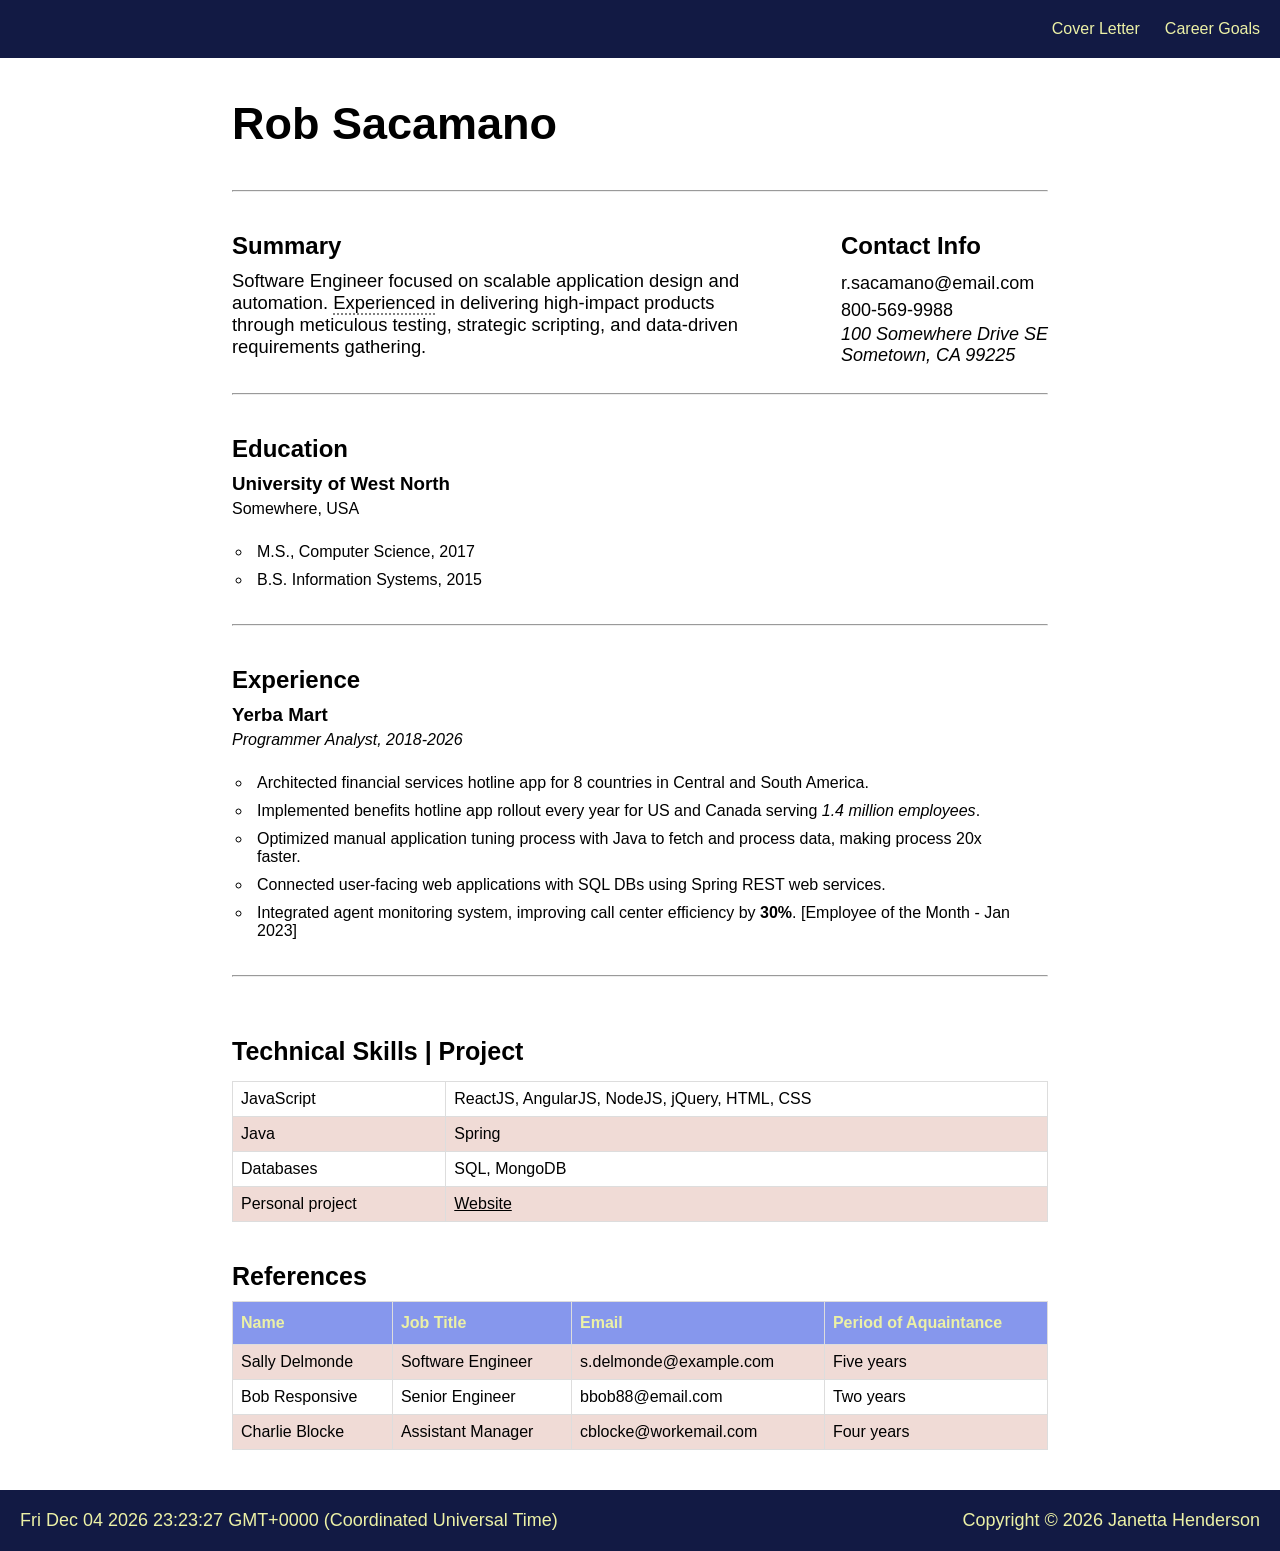
<file: index.html>
<!DOCTYPE html>
<html lang="en">
    <head>
        <meta charset="UTF-8">
        <meta name="viewport" content="width=device-width, initial-scale=1.0">
        <title>Resume</title>
        <link rel="stylesheet" href="styles.css">
    </head>
        <body>
            <header>
                 <nav>
                    <ul>
                         <li><a href="cover-letter.html">Cover Letter</a></li>
                        <li><a href="goals.html">Career Goals</a></li>
                    </ul>
                 </nav>
                </header>
        
            <main>
                <h1>Rob Sacamano</h1>
                <hr>
                <div class="summary-container">
                    <article class="summary-left">
                        <h2>Summary</h2>
                        <p>Software Engineer focused on scalable application design and automation. <span>Experienced</span> in delivering high-impact products through meticulous testing, strategic scripting, and data-driven requirements gathering.</p>
                    </article> 
                    <section class="contact-right">
                        <h2>Contact Info</h2>
                            <p>r.sacamano@email.com</p>
                            <p>800-569-9988</p>
                            <address>100 Somewhere Drive SE<br> Sometown, CA 99225</address>
                    </section>
                </div>              
                <hr>
                <section class="education">
                    <h2>Education </h2>
                    <h3>University of West North</h3>
                    <h4>Somewhere, USA</h4>
                    <ul>
                        <li>M.S., Computer Science, 2017</li>
                        <li>B.S. Information Systems, 2015</li>
                    </ul>
                </section>
                <hr>
                <section class="experience">
                    <h2>Experience</h2>
                    <h3>Yerba Mart</h3>
                    <h4>Programmer Analyst, 2018-2026</h4>
                    <ul>
                        <li>Architected financial services hotline app for 8 countries in Central and South America.</li>
                        <li> Implemented benefits hotline app rollout every year for US and Canada serving <em>1.4 million employees</em>.</li> 
                        <li>Optimized manual application tuning process with Java to fetch and process data, making process 20x faster.</li>
                        <li>Connected user-facing web applications with SQL DBs using Spring REST web services.</li>
                        <li>Integrated agent monitoring system, improving call center efficiency by <strong>30%</strong>. [Employee of the Month - Jan 2023]</li>
                    </ul>
                    <hr>
                </section>

                <section class="skills">
                    <h2>Technical Skills | Project</h2>
                    <table>
                        <tr>
                            <td>JavaScript</td>
                            <td>ReactJS, AngularJS, NodeJS, jQuery, HTML, CSS</td>
                        </tr>
                        <tr>
                            <td>Java</td>
                            <td>Spring</td>
                        </tr>
                        <tr>
                            <td>Databases</td>
                            <td>SQL, MongoDB</td>
                        </tr>
                        <tr>
                            <td>Personal project</td>
                            <td><a href="https://www.wikipedia.com" target="_blank">Website</a></td>
                        </tr>
                    </table>
                </section>
                    <table>
                        <caption>References</caption>
                        <tr>
                            <th>Name</th>
                            <th>Job Title</th>
                            <th>Email</th>
                            <th>Period of Aquaintance</th>
                        </tr>
                        <tr>
                            <td>Sally Delmonde</td>
                            <td>Software Engineer</td>
                            <td>s.delmonde@example.com</td>
                            <td>Five years</td>
                        </tr>
                        <tr>
                            <td>Bob Responsive</td>
                            <td>Senior Engineer</td>
                            <td>bbob88@email.com</td>
                            <td>Two years</td>
                        </tr>
                        <tr>
                            <td>Charlie Blocke</td>
                            <td>Assistant Manager</td>
                            <td>cblocke@workemail.com</td>
                            <td>Four  years</td>
                        </tr>
                    </table>
            </main>
            <footer id="footer-resume">
                <div>
                    <p id="date"></p>
                     <script>
                        const d = new Date();
                        document.getElementById("date").innerHTML = d;
                        console.log("This is my message to the console.");
                    </script>
                </div>
                <p>Copyright &copy; 2026 Janetta Henderson</p>
            </footer>
        </body>
</html>
</file>
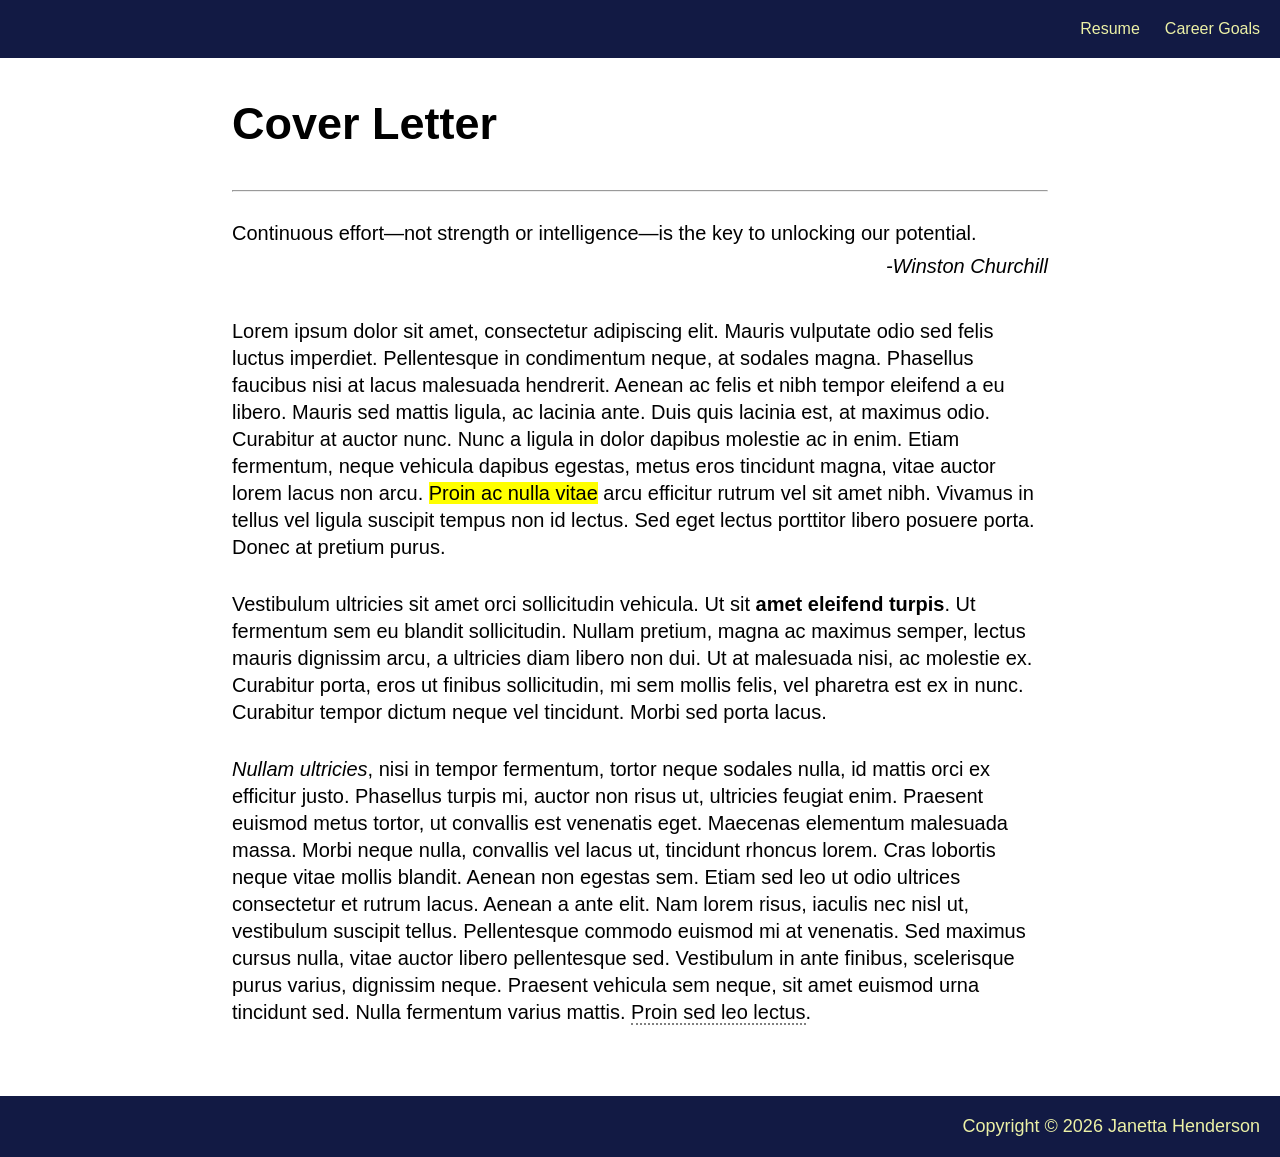
<file: cover-letter.html>
<!DOCTYPE html>
<html lang="en">
<head>
    <meta charset="UTF-8">
    <meta name="viewport" content="width=device-width, initial-scale=1.0">
    <title>Cover Letter</title>
    <link rel="stylesheet" href="styles.css">
</head>
<body>
    <header>
        <nav>
            <ul>
                <li><a href="index.html">Resume</a></li>
                <li><a href="goals.html">Career Goals</a></li>
            </ul>
        </nav>
    </header>
    <main class="cover-letter-main">
        <h1>Cover Letter</h1>
        <hr>
        <article>
            <blockquote>Continuous effort—not strength or intelligence—is the key to unlocking our potential.<p class="blockquote-cite">-Winston Churchill</p>
            </blockquote>
        </article>
        <section>
                <p> Lorem ipsum dolor sit amet, consectetur adipiscing elit. Mauris vulputate odio sed felis luctus imperdiet. Pellentesque in condimentum neque, at sodales magna. Phasellus faucibus nisi at lacus malesuada hendrerit. Aenean ac felis et nibh tempor eleifend a eu libero. Mauris sed mattis ligula, ac lacinia ante. Duis quis lacinia est, at maximus odio. Curabitur at auctor nunc. Nunc a ligula in dolor dapibus molestie ac in enim. Etiam fermentum, neque vehicula dapibus egestas, metus eros tincidunt magna, vitae auctor lorem lacus non arcu. <mark>Proin ac nulla vitae</mark> arcu efficitur rutrum vel sit amet nibh. Vivamus in tellus vel ligula suscipit tempus non id lectus. Sed eget lectus porttitor libero posuere porta. Donec at pretium purus.</p>
        </section>
        <section>
                <p>Vestibulum ultricies sit amet orci sollicitudin vehicula. Ut sit <strong>amet eleifend turpis</strong>. Ut fermentum sem eu blandit sollicitudin. Nullam pretium, magna ac maximus semper, lectus mauris dignissim arcu, a ultricies diam libero non dui. Ut at malesuada nisi, ac molestie ex. Curabitur porta, eros ut finibus sollicitudin, mi sem mollis felis, vel pharetra est ex in nunc. Curabitur tempor dictum neque vel tincidunt. Morbi sed porta lacus.</p>
        </section>
        <section>
            <p><em>Nullam ultricies</em>, nisi in tempor fermentum, tortor neque sodales nulla, id mattis orci ex efficitur justo. Phasellus turpis mi, auctor non risus ut, ultricies feugiat enim. Praesent euismod metus tortor, ut convallis est venenatis eget. Maecenas elementum malesuada massa. Morbi neque nulla, convallis vel lacus ut, tincidunt rhoncus lorem. Cras lobortis neque vitae mollis blandit. Aenean non egestas sem. Etiam sed leo ut odio ultrices consectetur et rutrum lacus. Aenean a ante elit. Nam lorem risus, iaculis nec nisl ut, vestibulum suscipit tellus. Pellentesque commodo euismod mi at venenatis. Sed maximus cursus nulla, vitae auctor libero pellentesque sed. Vestibulum in ante finibus, scelerisque purus varius, dignissim neque. Praesent vehicula sem neque, sit amet euismod urna tincidunt sed. Nulla fermentum varius mattis. <span>Proin sed leo lectus</span>. </p>
        </section>
        </main>
            <footer>
                <p>Copyright &copy; 2026 Janetta Henderson</p>
            </footer>
    </body>
</html>
</file>
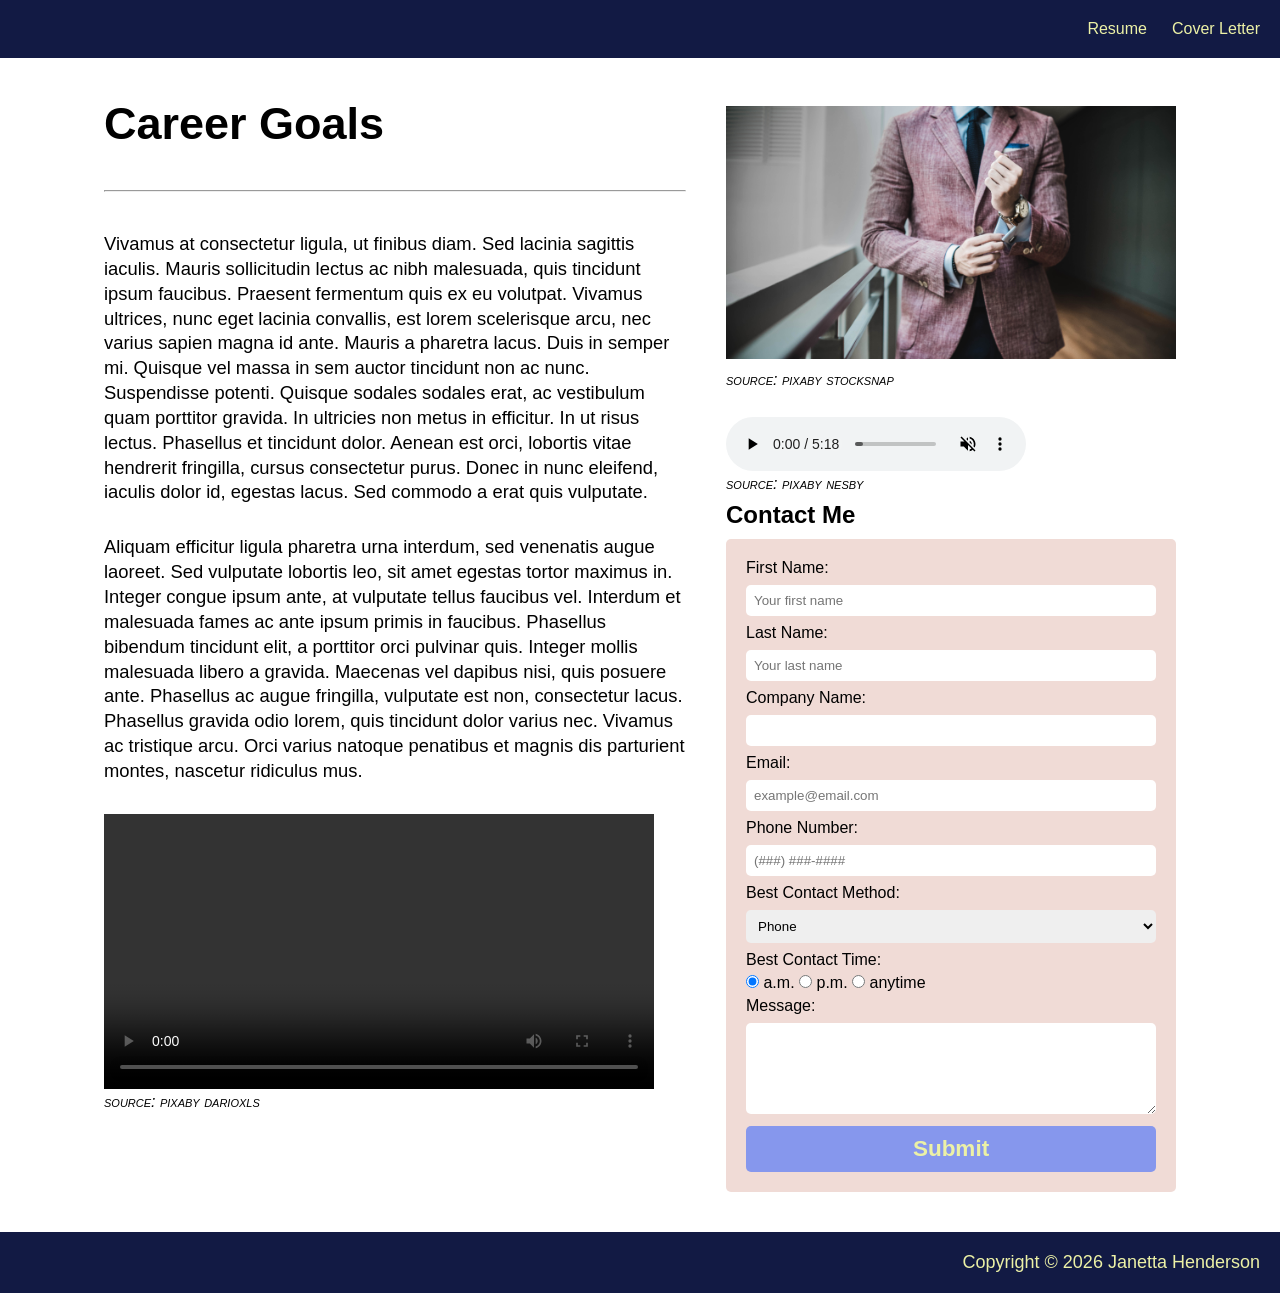
<file: goals.html>
<!DOCTYPE html>
<html lang="en">
<head>
    <meta charset="UTF-8">
    <meta name="viewport" content="width=device-width, initial-scale=1.0">
    <title>Career Goals</title>
    <link rel="stylesheet" href="styles.css">
</head>
<body id="career-goals">
    <header>
        <nav>
            <ul>
                <li><a href="index.html">Resume</a></li>
                <li><a href="cover-letter.html">Cover Letter</a></li>
            </ul>
        </nav>
    </header>
    <main class="main-career-goals"> 
        <div class="left-side">
            <h1>Career Goals</h1>
            <hr>
            <section class="goals">
                <p> Vivamus at consectetur ligula, ut finibus diam. Sed lacinia sagittis iaculis. Mauris sollicitudin lectus ac nibh malesuada, quis tincidunt ipsum faucibus. Praesent fermentum quis ex eu volutpat. Vivamus ultrices, nunc eget lacinia convallis, est lorem scelerisque arcu, nec varius sapien magna id ante. Mauris a pharetra lacus. Duis in semper mi. Quisque vel massa in sem auctor tincidunt non ac nunc. Suspendisse potenti. Quisque sodales sodales erat, ac vestibulum quam porttitor gravida. In ultricies non metus in efficitur. In ut risus lectus. Phasellus et tincidunt dolor. Aenean est orci, lobortis vitae hendrerit fringilla, cursus consectetur purus. Donec in nunc eleifend, iaculis dolor id, egestas lacus. Sed commodo a erat quis vulputate.</p>

                 <p>Aliquam efficitur ligula pharetra urna interdum, sed venenatis augue laoreet. Sed vulputate lobortis leo, sit amet egestas tortor maximus in. Integer congue ipsum ante, at vulputate tellus faucibus vel. Interdum et malesuada fames ac ante ipsum primis in faucibus. Phasellus bibendum tincidunt elit, a porttitor orci pulvinar quis. Integer mollis malesuada libero a gravida. Maecenas vel dapibus nisi, quis posuere ante. Phasellus ac augue fringilla, vulputate est non, consectetur lacus. Phasellus gravida odio lorem, quis tincidunt dolor varius nec. Vivamus ac tristique arcu. Orci varius natoque penatibus et magnis dis parturient montes, nascetur ridiculus mus. </p>
                <figure>
                    <video width="550" controls>
                        <source src="./media/232538_medium.mp4" type="video/mp4">
                    </video>
                    <figcaption><cite>source: pixaby darioxls</cite></figcaption>
                </figure>
            </section>
        </div>

        <div class="right-side">
            <section>    
                <figure>
                    <img src="./images/stocksnap-people-2570596.jpg" alt="black and white cat" width="450">
                     <figcaption><cite>source: pixaby stocksnap</cite></figcaption>
                </figure>
                <figure>
                    <audio controls muted>
                         <source src="./media/nesrality-ludwig-van-beethoven-moonlight-sonata-classical-remix-8097.mp3" type="audio/mp3">
                    </audio>
                    <figcaption><cite>source: pixaby nesby</cite></figcaption> 
                </figure>
                <h2>Contact Me</h2>
                <form action="https://wp.zybooks.com/form-viewer.php" method="POST">
                
                        <label for="first">First Name:</label>
                        <input type="text" id="first" name="First Name" placeholder="Your first name" required>
                 
                        <label for="last">Last Name:</label>
                        <input type="text" id="last" name="Last Name" placeholder="Your last name" required>
            
                        <label for="company">Company Name:</label>
                        <input type="text" id="company" name="Company Name" required>
                    
                        <label for="email">Email:</label>
                        <input type="email" id="email" name="Email" size="20" maxlength="30" placeholder="example@email.com" required>
                    
                        <label for="phone">Phone Number:</label>
                        <input type="tel" id="phone" name="Phone number" pattern="[0-9]{3}-[0-9]{3}-[0-9]{4}" placeholder="(###) ###-####" required>
            
                    <label for="contact-method">Best Contact Method:</label>
                        <select id="contact-method" name="method">
                            <option value="phone">Phone</option>
                            <option value="Email">Email</option>
                            <option value="Text">Text</option>
                        </select>
                    
                    <fieldset>
                        <legend>Best Contact Time:</legend>
                        <div class="radio">
                            <input type="radio" id="am" name="contact-time" value="a.m." checked>
                            <label for="am">a.m.</label>
                            <input type="radio" id="pm" name="contact-time" value="p.m.">
                            <label for="pm">p.m.</label>
                            <input type="radio" id="anytime" name="contact-time" value="anytime">
                            <label for="anytime">anytime</label>
                        </div>
                    </fieldset>
        
                     <label for="message">Message:</label>
                    <textarea id="message" cols="40" rows="5"></textarea>
                    
                    <p>
                        <button type="submit">Submit</button>
                    </p>
                </form>
            </section>      
        </div>
    </main>
    <footer>
        <p>Copyright &copy; 2026 Janetta Henderson</p>
    </footer>
</body>
</html>
</file>
<file: styles.css>
* {
    margin: 0px;
    padding: 0px;
    font-family:Verdana, Geneva, Tahoma, sans-serif;
}
body {
    min-height: 100vh;
    display: flex;
    flex-direction: column;
}

header ul {
    display: flex;
    justify-content: end;
    list-style-type: none;
    gap: 25px;
}

header, footer {
    background-color: #121a44;
    padding: 20px;
    color: #ecf1a6;
}

#footer-resume {
    display: flex;
    justify-content: space-between;
}

header a {
    text-decoration: none;
    color: #ecf1a6;
}

header a:hover {
    color: #d8e619;
}

header a:active {
    color: #8e9711;
}

main {
    margin: 0px 15%;
    padding: 40px;
    flex: 1;
}

 h2, h2 {
    margin-bottom: 10px;
 }
 article p {
    margin-bottom: 25px;
    font-size: 1.15em;
 }

 hr {
    margin-top: 10px;
    margin-bottom: 10px;
 }

.summary-container {
    display: flex;
    justify-content: space-between;
    flex-wrap: wrap;
    gap: 100px;
}

.summary-left {
    flex: 1;
}

address, p {
    font-size: 18px;
}

.contact-right  p {
    line-height: 1.5;
}

 .education h3 {
    padding-bottom: 5px;
 }
.education h4 {
    font-weight: normal;
}

.experience ul, .education ul {
    list-style-type: circle;
    padding: 20px;
}

.experience li, .education li {
    padding: 5px;
}

.experience h4 {
    padding-top: 5px;
    font-style: italic;
    font-weight: normal;
}

.skills {
    padding-top: 20px;
    padding-bottom: 20px;
}

.skills h2 {
    font-size: 25px;
    margin-bottom: 15px;
}

.skills table {
    margin-bottom: 20px;
}

.skills a {
    color: black;
}

.skills a:hover {
    color: gray;
}

.skills a:visited {
    color: black;
}

table {
    border-collapse: collapse;
    width: 100%;
}

td, th {
    border: 1px solid #ddd;
    padding: 8px;
}

tr:nth-child(even) {
    background-color: #f0dbd6;
}

tr:hover {
    background-color: #edf0fc;
}

th {
    padding-top: 12px;
    padding-bottom: 12px;
    text-align: left;
    background-color: #8697ed;
    color: #ecf1a6;
}
table caption {
    font-size: 25px;
    font-weight: bold;
    padding-bottom: 10px;
    text-align: start;
}

figcaption {
    font-variant: small-caps;
    margin-bottom: 8px;
}

audio {
    margin-top: 20px;
}

footer p {
    text-align: end;
}

.cover-letter-main section > p {
    padding-bottom: 30px;
    font-size: 1.25em;
    line-height: 1.35;
}

.cover-letter-main  hr {
    margin: 30px 0px;
}

.cover-letter-main > h1, h1, .left-side h1, hr {
    margin-bottom: 40px;
    font-size: 45px;


}

.main-career-goals {
    margin: 0px 5%;
    display: flex;
    gap: 40px;
    align-items: space-between;
}


.credit {
    font-variant: small-caps;
}

.goals > p {
    font-size: 1.15em;
    line-height: 1.35;
    padding-bottom: 30px;
}

span {
    border-bottom: 2px dotted gray;
}

label {
    display: block;
}

.radio input[type=radio], label {
    display: inline-block;
}

input[type=text], input[type=email], input[type=tel], select, textarea {
    width: 100%;
    padding: 8px;
    margin: 8px 0;
    display: inline-block;
    box-sizing: border-box;
    border-radius: 5px;
    border: none;
}

fieldset {
    border: none;
    padding: 5px 0px;
}

form {
    background-color: #f0dbd6;
    padding: 20px 20px;
    border-radius: 5px;
    height: 100%;
}

button[type=submit] {
    padding: 10px;
    width: 100%;
    border: none;
    border-radius: 5px;
    background-color: #8697ed;
    color: #ecf1a6;
    font-size: 1.25em;
    font-weight: bold;
}

img {
    width: 450px;
    margin: 8px 0;
    
}

blockquote {
    font-size: 20px;
    padding-bottom: 15px;
}

.blockquote-cite {
    text-align: right;
    font-size: 20px;
    font-style: italic;
    padding-top: 10px;
}
</file>
